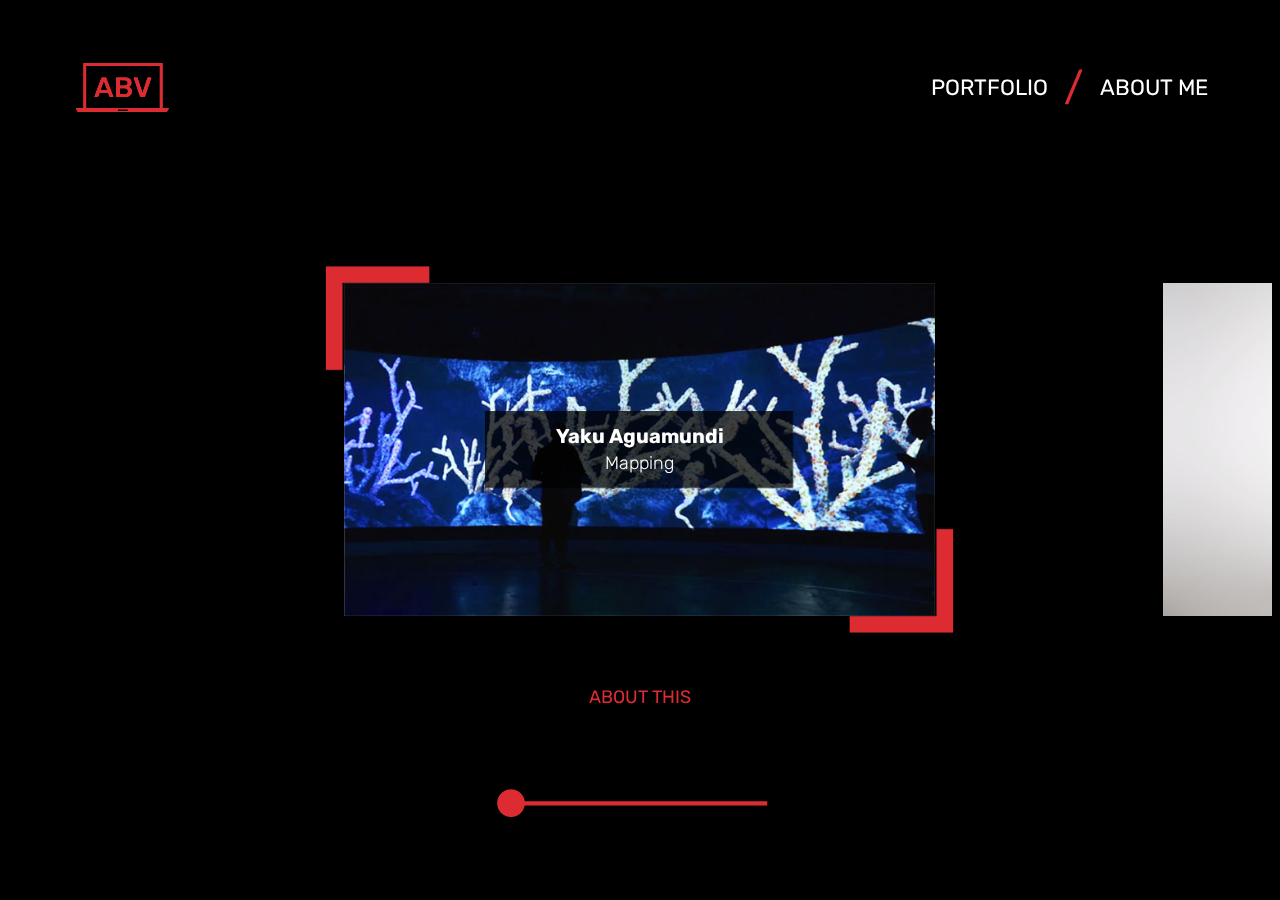
<file: index.html>
<!doctype html>
<html>
<head>
  <meta charset="utf-8">
  <title>Portfolio ABV</title>

<meta property="og:title" content="Portfolio ABV">
<meta property="og:description" content="I am a front end developer and here's some examples of the work I've done.">
<meta property="og:image" content="http://anavillavicencio.com/assets/logo.png">
<meta property="og:url" content="http://anavillavicencio.com/">
  
  <script src="pixi/pixi.min.js"></script>
  <script src="pixi/gsap.js"></script>
  <script src="webfontloader/webfontloader.js"></script>



</head>
<body style= "background-color: black;">
  <div id = "appPixi" class="inner">    </div>
  <script type="text/javascript" src = "index.js"></script>
</body>
</html>
</file>
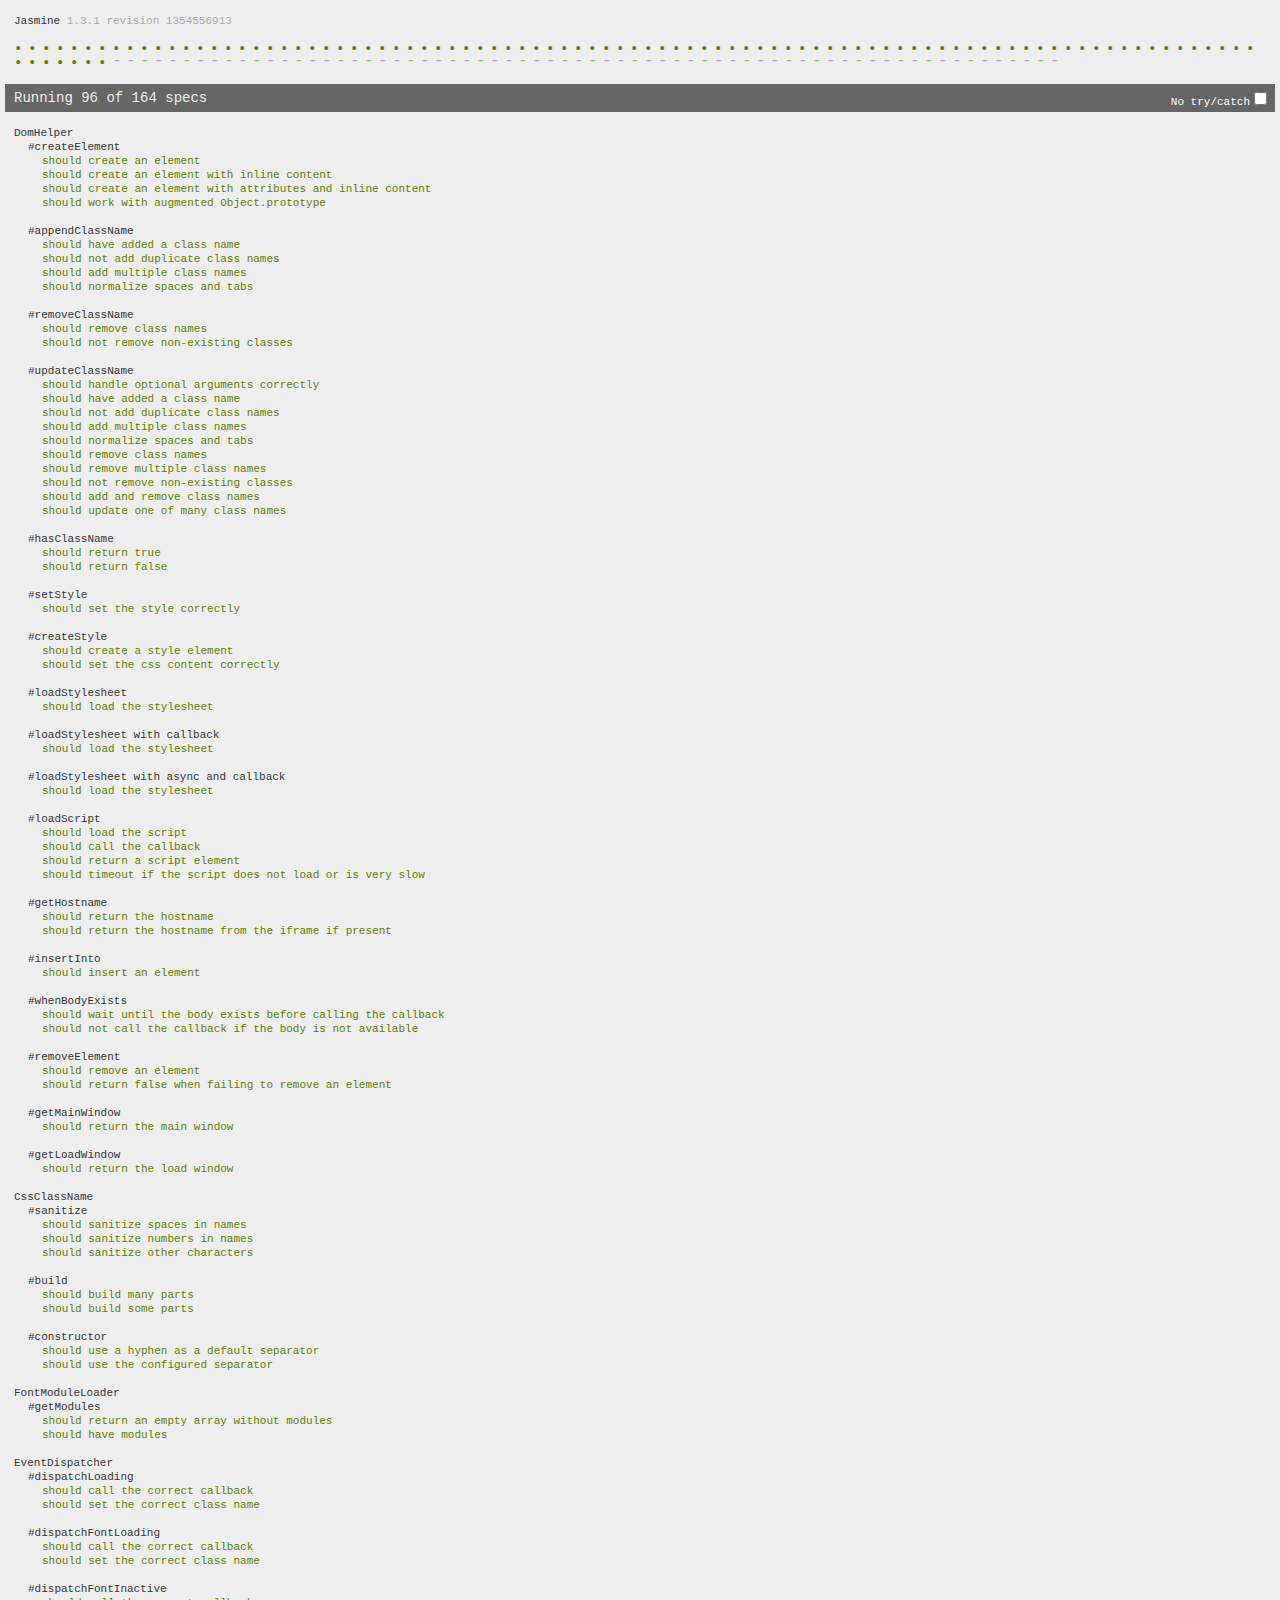
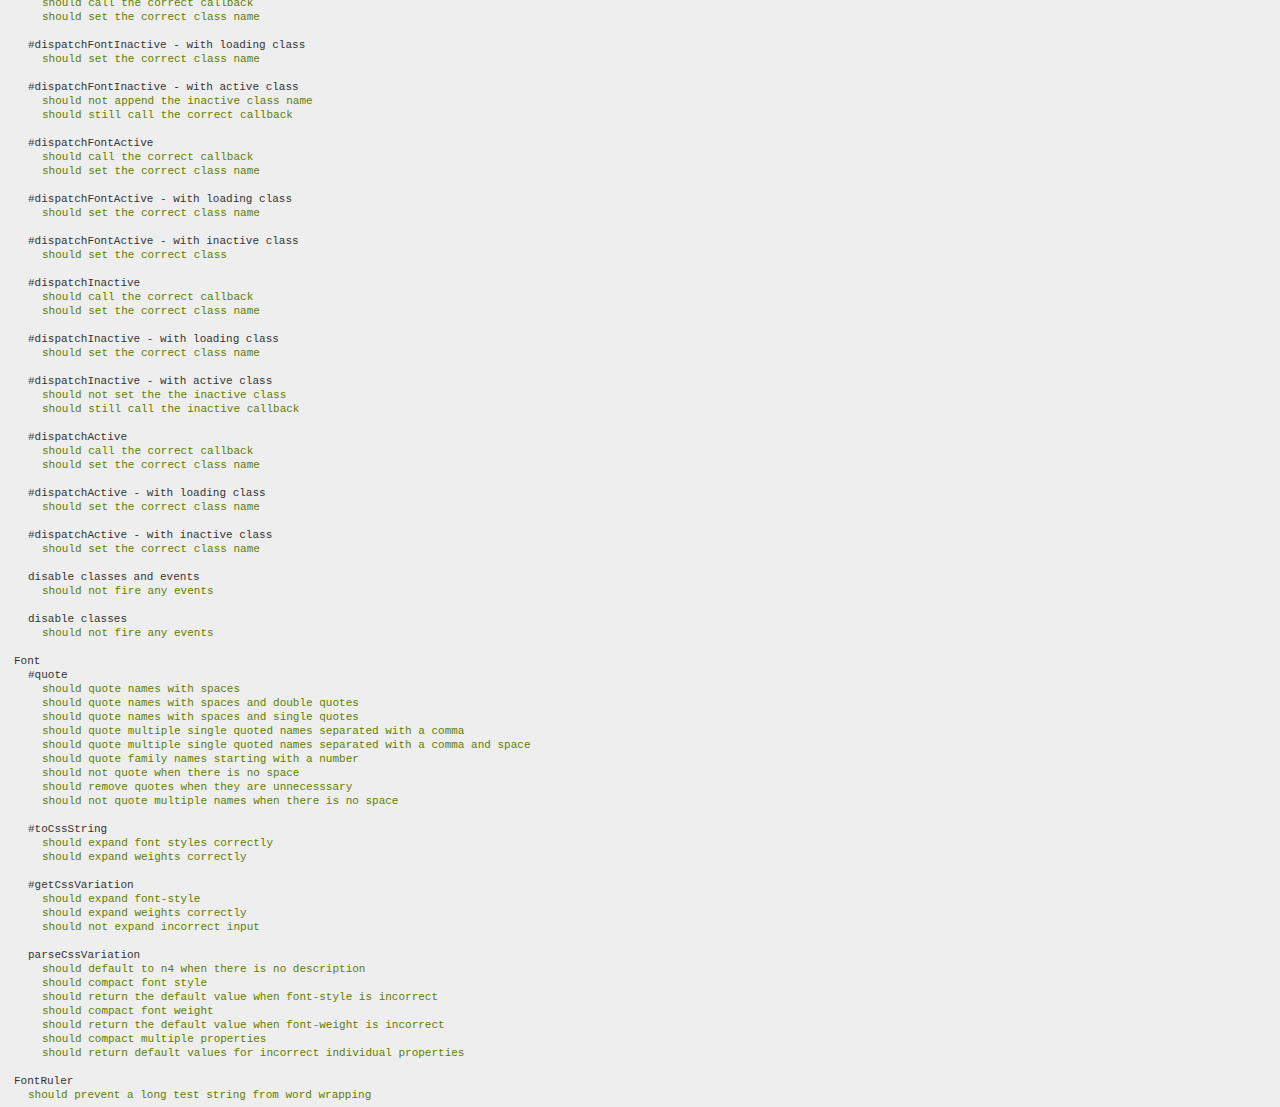
<file: webfontloader/spec/index.html>
<!doctype html>
<html>
  <head>
    <meta name="viewport" content="width=device-width, initial-scale=1">
    <title>Webfontloader tests</title>
    <link rel="stylesheet" href="../tools/jasmine/jasmine.css">

    <link rel="stylesheet" href="fixtures/fonts/nullfont.css">
    <link rel="stylesheet" href="fixtures/fonts/nullfont1.css">
    <link rel="stylesheet" href="fixtures/fonts/nullfont2.css">
    <link rel="stylesheet" href="fixtures/fonts/nullfont3.css">
    <link rel="stylesheet" href="fixtures/fonts/sourcesansa.css">
    <link rel="stylesheet" href="fixtures/fonts/sourcesansc.css">
    <link rel="stylesheet" href="fixtures/fonts/sourcesansdup1.css">
    <link rel="stylesheet" href="fixtures/fonts/sourcesansdup2.css">
 </head>
 <body>
    <script>
      CLOSURE_NO_DEPS = true;
    </script>
    <script src="../tools/jasmine/jasmine.js"></script>
    <script src="../tools/jasmine/jasmine-html.js"></script>
    <script src="../tools/jasmine-phantomjs/terminal-reporter.js"></script>
    <script src="../tools/jasmine-browserstack/jasmine-browserstack.js"></script>
    <script src="../tools/compiler/base.js"></script>
    <script src="../spec/deps.js"></script>

    <script>
      goog.require('webfont');
    </script>

    <script src="../spec/core/domhelper_spec.js"></script>
    <script src="../spec/core/cssclassname_spec.js"></script>
    <script src="../spec/core/fontmoduleloader_spec.js"></script>
    <script src="../spec/core/eventdispatcher_spec.js"></script>
    <script src="../spec/core/font_spec.js"></script>
    <script src="../spec/core/fontruler_spec.js"></script>
    <script src="../spec/core/fontwatchrunner_spec.js"></script>
    <script src="../spec/core/nativefontwatchrunner_spec.js"></script>
    <script src="../spec/core/fontwatcher_spec.js"></script>
    <script src="../spec/core/webfont_spec.js"></script>
    <script src="../spec/modules/google/fontapiparser_spec.js"></script>
    <script src="../spec/modules/google/fontapiurlbuilder_spec.js"></script>
    <script src="../spec/modules/google/googlefontapi_spec.js"></script>
    <script src="../spec/modules/custom_spec.js"></script>
    <script src="../spec/modules/fontdeck_spec.js"></script>
    <script src="../spec/modules/monotype_spec.js"></script>
    <script src="../spec/modules/typekit_spec.js"></script>

    <script>
      (function () {
        var env = jasmine.getEnv();

        env.updateInterval = 1000;

        var htmlReporter = new jasmine.HtmlReporter(),
            terminalReporter = new jasmine.TerminalReporter({
              verbosity: 3,
              color: true
            }),
            browserStackReporter = new jasmine.BrowserStackReporter();

        if (/PhantomJS/.test(navigator.userAgent)) {
          env.addReporter(terminalReporter);
        }
        env.addReporter(htmlReporter);
        env.addReporter(browserStackReporter);
        env.specFilter = function (spec) {
          return htmlReporter.specFilter(spec);
        };

        var currentOnload = window.onload;

        window.onload = function () {
          if (currentOnload) {
            currentOnload();
          }
          env.execute();
        };
      }());
    </script>
  </body>
</html>
</file>
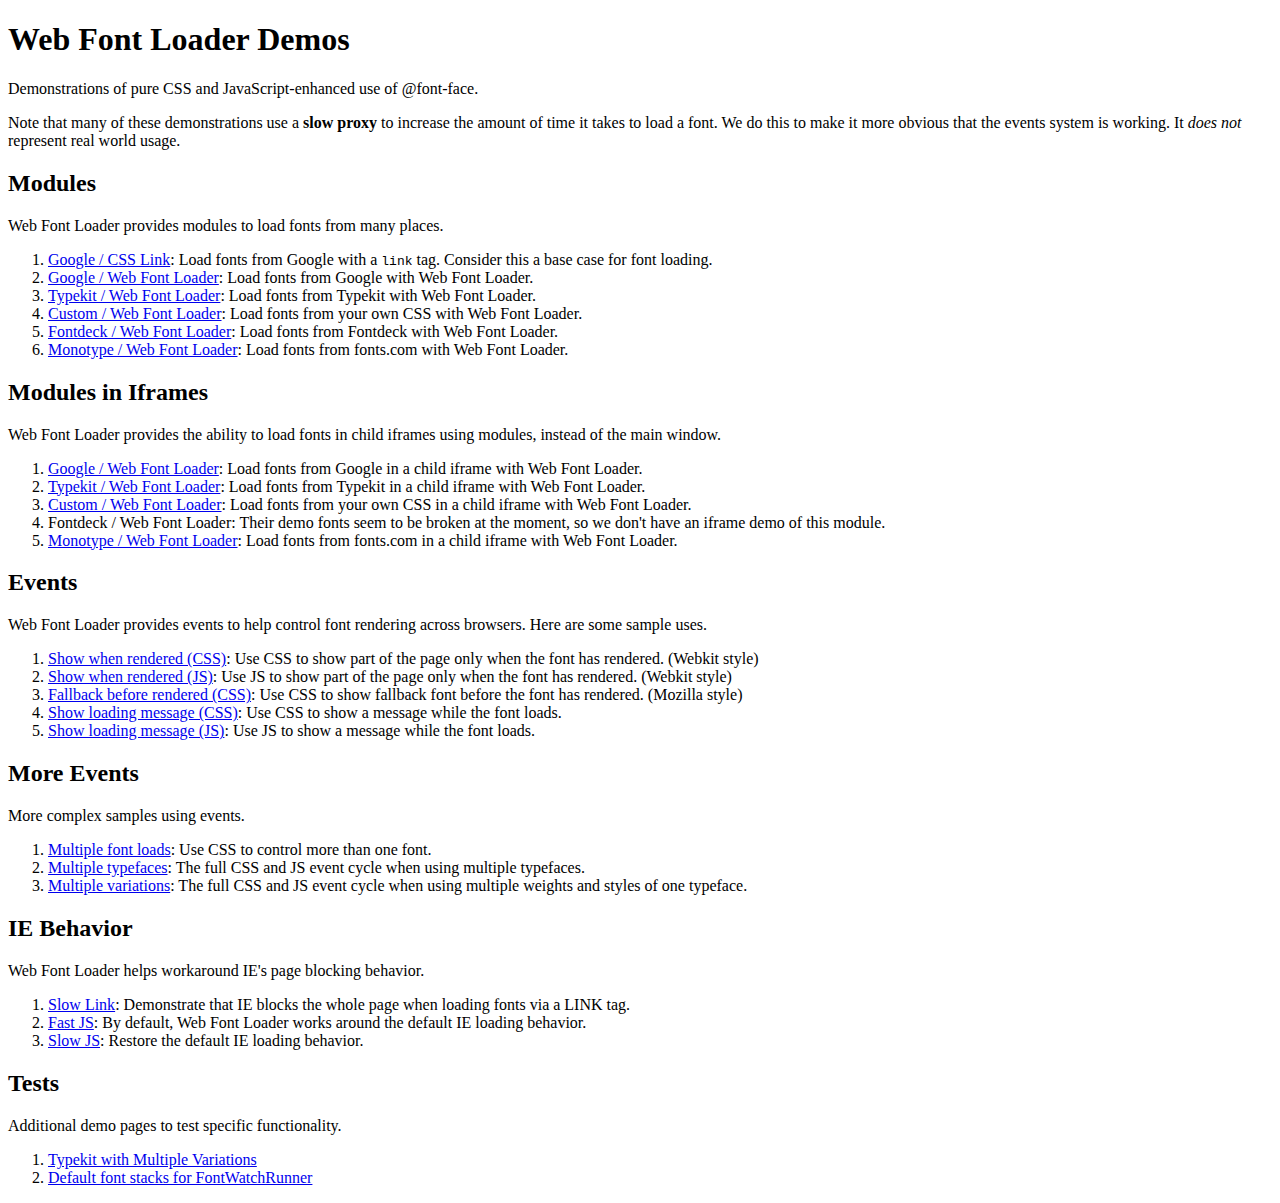
<file: webfontloader/lib/webfontloader/demo/public/index.html>
<!doctype html>
<html>
<head>
</head>
<body>
  <h1>Web Font Loader Demos</h1>
  <p>
    Demonstrations of pure CSS and JavaScript-enhanced use of @font-face.
  </p>
  <p>
    Note that many of these demonstrations use a <strong>slow proxy</strong> to
    increase the amount of time it takes to load a font. We do this to make it
    more obvious that the events system is working. It <em>does not</em> represent
    real world usage.
  </p>

  <h2>Modules</h2>
  <p>
    Web Font Loader provides modules to load fonts from many places.
  </p>
  <ol>
    <li><a href="/google-css.html">Google / CSS Link</a>: Load fonts from Google with a <code>link</code> tag. Consider this a base case for font loading.</li>
    <li><a href="/google.html">Google / Web Font Loader</a>: Load fonts from Google with Web Font Loader.</li>
    <li><a href="/typekit.html">Typekit / Web Font Loader</a>: Load fonts from Typekit with Web Font Loader.</li>
    <li><a href="/custom.html">Custom / Web Font Loader</a>: Load fonts from your own CSS with Web Font Loader.</li>
    <li><a href="/fontdeck.html">Fontdeck / Web Font Loader</a>: Load fonts from Fontdeck with Web Font Loader.</li>
    <li><a href="/monotype.html">Monotype / Web Font Loader</a>: Load fonts from fonts.com with Web Font Loader.</li>
  </ol>

  <h2>Modules in Iframes</h2>
  <p>
    Web Font Loader provides the ability to load fonts in child iframes using modules, instead of the main window.
  </p>
  <ol>
    <li><a href="/google-iframe.html">Google / Web Font Loader</a>: Load fonts from Google in a child iframe with Web Font Loader.</li>
    <li><a href="/typekit-iframe.html">Typekit / Web Font Loader</a>: Load fonts from Typekit in a child iframe with Web Font Loader.</li>
    <li><a href="/custom-iframe.html">Custom / Web Font Loader</a>: Load fonts from your own CSS in a child iframe with Web Font Loader.</li>
    <li>Fontdeck / Web Font Loader: Their demo fonts seem to be broken at the moment, so we don't have an iframe demo of this module.</li>
    <li><a href="/monotype-iframe.html">Monotype / Web Font Loader</a>: Load fonts from fonts.com in a child iframe with Web Font Loader.</li>
  </ol>

  <h2>Events</h2>
  <p>
    Web Font Loader provides events to help control font rendering across browsers. Here are some sample uses.
  </p>
  <ol>
    <li><a href="/event-css-active.html">Show when rendered (CSS)</a>: Use CSS to show part of the page only when the font has rendered. (Webkit style)</li>
    <li><a href="/event-js-active.html">Show when rendered (JS)</a>: Use JS to show part of the page only when the font has rendered. (Webkit style)</li>
    <li><a href="/event-css-inactive.html">Fallback before rendered (CSS)</a>: Use CSS to show fallback font before the font has rendered. (Mozilla style)</li>
    <li><a href="/event-css-loading.html">Show loading message (CSS)</a>: Use CSS to show a message while the font loads.</li>
    <li><a href="/event-js-loading.html">Show loading message (JS)</a>: Use JS to show a message while the font loads.</li>
  </ol>

  <h2>More Events</h2>
  <p>
    More complex samples using events.
  </p>
  <ol>
    <li><a href="/event-css-active-multiple.html">Multiple font loads</a>: Use CSS to control more than one font.</li>
    <li><a href="/events.html">Multiple typefaces</a>: The full CSS and JS event cycle when using multiple typefaces.</li>
    <li><a href="/events-variations.html">Multiple variations</a>: The full CSS and JS event cycle when using multiple weights and styles of one typeface.</li>
  </ol>

  <h2>IE Behavior</h2>
  <p>
    Web Font Loader helps workaround IE's page blocking behavior.
  </p>
  <ol>
    <li><a href="/ie-slow-link.html">Slow Link</a>: Demonstrate that IE blocks the whole page when loading fonts via a LINK tag.</li>
    <li><a href="/ie-fast-js.html">Fast JS</a>: By default, Web Font Loader works around the default IE loading behavior.</li>
    <li><a href="/ie-slow-js.html">Slow JS</a>: Restore the default IE loading behavior.</li>
  </ol>

  <h2>Tests</h2>
  <p>
    Additional demo pages to test specific functionality.
  </p>
  <ol>
    <li><a href="/typekit-variations.html">Typekit with Multiple Variations</a></li>
    <li><a href="/fontwatchrunner-default-fonts.html">Default font stacks for FontWatchRunner</li>
  </ol>

</body>
</html>
</file>
<file: webfontloader/tools/jasmine/jasmine.css>
body { background-color: #eeeeee; padding: 0; margin: 5px; overflow-y: scroll; }

#HTMLReporter { font-size: 11px; font-family: Monaco, "Lucida Console", monospace; line-height: 14px; color: #333333; }
#HTMLReporter a { text-decoration: none; }
#HTMLReporter a:hover { text-decoration: underline; }
#HTMLReporter p, #HTMLReporter h1, #HTMLReporter h2, #HTMLReporter h3, #HTMLReporter h4, #HTMLReporter h5, #HTMLReporter h6 { margin: 0; line-height: 14px; }
#HTMLReporter .banner, #HTMLReporter .symbolSummary, #HTMLReporter .summary, #HTMLReporter .resultMessage, #HTMLReporter .specDetail .description, #HTMLReporter .alert .bar, #HTMLReporter .stackTrace { padding-left: 9px; padding-right: 9px; }
#HTMLReporter #jasmine_content { position: fixed; right: 100%; }
#HTMLReporter .version { color: #aaaaaa; }
#HTMLReporter .banner { margin-top: 14px; }
#HTMLReporter .duration { color: #aaaaaa; float: right; }
#HTMLReporter .symbolSummary { overflow: hidden; *zoom: 1; margin: 14px 0; }
#HTMLReporter .symbolSummary li { display: block; float: left; height: 7px; width: 14px; margin-bottom: 7px; font-size: 16px; }
#HTMLReporter .symbolSummary li.passed { font-size: 14px; }
#HTMLReporter .symbolSummary li.passed:before { color: #5e7d00; content: "\02022"; }
#HTMLReporter .symbolSummary li.failed { line-height: 9px; }
#HTMLReporter .symbolSummary li.failed:before { color: #b03911; content: "x"; font-weight: bold; margin-left: -1px; }
#HTMLReporter .symbolSummary li.skipped { font-size: 14px; }
#HTMLReporter .symbolSummary li.skipped:before { color: #bababa; content: "\02022"; }
#HTMLReporter .symbolSummary li.pending { line-height: 11px; }
#HTMLReporter .symbolSummary li.pending:before { color: #aaaaaa; content: "-"; }
#HTMLReporter .exceptions { color: #fff; float: right; margin-top: 5px; margin-right: 5px; }
#HTMLReporter .bar { line-height: 28px; font-size: 14px; display: block; color: #eee; }
#HTMLReporter .runningAlert { background-color: #666666; }
#HTMLReporter .skippedAlert { background-color: #aaaaaa; }
#HTMLReporter .skippedAlert:first-child { background-color: #333333; }
#HTMLReporter .skippedAlert:hover { text-decoration: none; color: white; text-decoration: underline; }
#HTMLReporter .passingAlert { background-color: #a6b779; }
#HTMLReporter .passingAlert:first-child { background-color: #5e7d00; }
#HTMLReporter .failingAlert { background-color: #cf867e; }
#HTMLReporter .failingAlert:first-child { background-color: #b03911; }
#HTMLReporter .results { margin-top: 14px; }
#HTMLReporter #details { display: none; }
#HTMLReporter .resultsMenu, #HTMLReporter .resultsMenu a { background-color: #fff; color: #333333; }
#HTMLReporter.showDetails .summaryMenuItem { font-weight: normal; text-decoration: inherit; }
#HTMLReporter.showDetails .summaryMenuItem:hover { text-decoration: underline; }
#HTMLReporter.showDetails .detailsMenuItem { font-weight: bold; text-decoration: underline; }
#HTMLReporter.showDetails .summary { display: none; }
#HTMLReporter.showDetails #details { display: block; }
#HTMLReporter .summaryMenuItem { font-weight: bold; text-decoration: underline; }
#HTMLReporter .summary { margin-top: 14px; }
#HTMLReporter .summary .suite .suite, #HTMLReporter .summary .specSummary { margin-left: 14px; }
#HTMLReporter .summary .specSummary.passed a { color: #5e7d00; }
#HTMLReporter .summary .specSummary.failed a { color: #b03911; }
#HTMLReporter .description + .suite { margin-top: 0; }
#HTMLReporter .suite { margin-top: 14px; }
#HTMLReporter .suite a { color: #333333; }
#HTMLReporter #details .specDetail { margin-bottom: 28px; }
#HTMLReporter #details .specDetail .description { display: block; color: white; background-color: #b03911; }
#HTMLReporter .resultMessage { padding-top: 14px; color: #333333; }
#HTMLReporter .resultMessage span.result { display: block; }
#HTMLReporter .stackTrace { margin: 5px 0 0 0; max-height: 224px; overflow: auto; line-height: 18px; color: #666666; border: 1px solid #ddd; background: white; white-space: pre; }

#TrivialReporter { padding: 8px 13px; position: absolute; top: 0; bottom: 0; left: 0; right: 0; overflow-y: scroll; background-color: white; font-family: "Helvetica Neue Light", "Lucida Grande", "Calibri", "Arial", sans-serif; /*.resultMessage {*/ /*white-space: pre;*/ /*}*/ }
#TrivialReporter a:visited, #TrivialReporter a { color: #303; }
#TrivialReporter a:hover, #TrivialReporter a:active { color: blue; }
#TrivialReporter .run_spec { float: right; padding-right: 5px; font-size: .8em; text-decoration: none; }
#TrivialReporter .banner { color: #303; background-color: #fef; padding: 5px; }
#TrivialReporter .logo { float: left; font-size: 1.1em; padding-left: 5px; }
#TrivialReporter .logo .version { font-size: .6em; padding-left: 1em; }
#TrivialReporter .runner.running { background-color: yellow; }
#TrivialReporter .options { text-align: right; font-size: .8em; }
#TrivialReporter .suite { border: 1px outset gray; margin: 5px 0; padding-left: 1em; }
#TrivialReporter .suite .suite { margin: 5px; }
#TrivialReporter .suite.passed { background-color: #dfd; }
#TrivialReporter .suite.failed { background-color: #fdd; }
#TrivialReporter .spec { margin: 5px; padding-left: 1em; clear: both; }
#TrivialReporter .spec.failed, #TrivialReporter .spec.passed, #TrivialReporter .spec.skipped { padding-bottom: 5px; border: 1px solid gray; }
#TrivialReporter .spec.failed { background-color: #fbb; border-color: red; }
#TrivialReporter .spec.passed { background-color: #bfb; border-color: green; }
#TrivialReporter .spec.skipped { background-color: #bbb; }
#TrivialReporter .messages { border-left: 1px dashed gray; padding-left: 1em; padding-right: 1em; }
#TrivialReporter .passed { background-color: #cfc; display: none; }
#TrivialReporter .failed { background-color: #fbb; }
#TrivialReporter .skipped { color: #777; background-color: #eee; display: none; }
#TrivialReporter .resultMessage span.result { display: block; line-height: 2em; color: black; }
#TrivialReporter .resultMessage .mismatch { color: black; }
#TrivialReporter .stackTrace { white-space: pre; font-size: .8em; margin-left: 10px; max-height: 5em; overflow: auto; border: 1px inset red; padding: 1em; background: #eef; }
#TrivialReporter .finished-at { padding-left: 1em; font-size: .6em; }
#TrivialReporter.show-passed .passed, #TrivialReporter.show-skipped .skipped { display: block; }
#TrivialReporter #jasmine_content { position: fixed; right: 100%; }
#TrivialReporter .runner { border: 1px solid gray; display: block; margin: 5px 0; padding: 2px 0 2px 10px; }
</file>
<file: webfontloader/spec/fixtures/fonts/nullfont.css>
@font-face{font-family:__webfontloader_test__;src:url(data:application/x-font-woff;base64,) format('woff'),url(data:font/truetype;base64,) format('truetype');}
</file>
<file: webfontloader/spec/fixtures/fonts/nullfont1.css>
@font-face{font-family:__webfontloader_test_1__;src:url(data:application/x-font-woff;base64,) format('woff'),url(data:font/truetype;base64,) format('truetype');}
</file>
<file: webfontloader/spec/fixtures/fonts/nullfont2.css>
@font-face{font-family:__webfontloader_test_2__;src:url(data:application/x-font-woff;base64,) format('woff'),url(data:font/truetype;base64,) format('truetype');}
</file>
<file: webfontloader/spec/fixtures/fonts/nullfont3.css>
@font-face{font-family:__webfontloader_test_3__;src:url(data:application/x-font-woff;base64,) format('woff'),url(data:font/truetype;base64,) format('truetype');}
</file>
<file: webfontloader/spec/fixtures/fonts/sourcesansa.css>
@font-face{font-family:SourceSansA;src:url(sourcesans.eot?#iefix) format('embedded-opentype'),url(sourcesans.woff) format('woff'),url(sourcesans.otf) format('opentype'),url(sourcesans.ttf) format('truetype'),url(sourcesans.svg#source_sans_proregular) format('svg');}
</file>
<file: webfontloader/spec/fixtures/fonts/sourcesansc.css>
@font-face{font-family:SourceSansC;src:url(sourcesans.eot?#iefix) format('embedded-opentype'),url(sourcesans.woff) format('woff'),url(sourcesans.otf) format('opentype'),url(sourcesans.ttf) format('truetype'),url(sourcesans.svg#source_sans_proregular) format('svg');}
</file>
<file: webfontloader/spec/fixtures/fonts/sourcesansdup1.css>
@font-face{font-family:SourceSansDup;src:url(sourcesans.eot?#iefix) format('embedded-opentype'),url(sourcesans.woff) format('woff'),url(sourcesans.otf) format('opentype'),url(sourcesans.ttf) format('truetype'),url(sourcesans.svg#source_sans_proregular) format('svg');}
</file>
<file: webfontloader/spec/fixtures/fonts/sourcesansdup2.css>
@font-face{font-family:SourceSansDup;src:url(sourcesans.eot?#iefix) format('embedded-opentype'),url(sourcesans.woff) format('woff'),url(sourcesans.otf) format('opentype'),url(sourcesans.ttf) format('truetype'),url(sourcesans.svg#source_sans_proregular) format('svg');}
</file>
